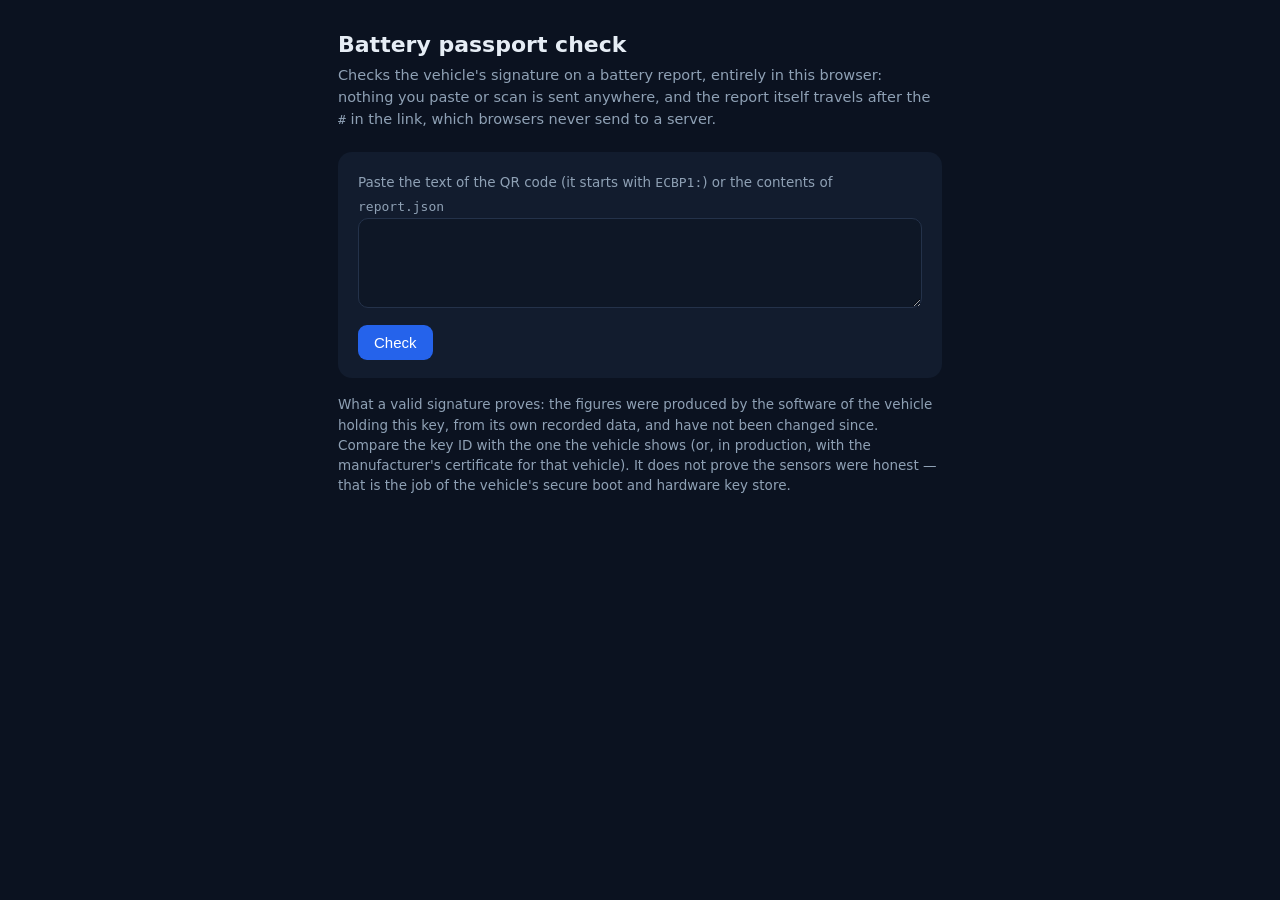
<file: docs/verify/index.html>
<!doctype html>
<html lang="en">
<head>
<meta charset="utf-8">
<meta name="viewport" content="width=device-width, initial-scale=1">
<meta http-equiv="Content-Security-Policy" content="default-src 'none'; style-src 'unsafe-inline'; script-src 'unsafe-inline'">
<meta name="referrer" content="no-referrer">
<title>Verify a battery passport — EdgeCar AI</title>
<style>
  :root { --bg: #0b1220; --panel: #121c2e; --text: #e6edf5; --muted: #8fa1b5; --ok: #6ee7a0; --bad: #f87171; --warn: #fbbf5b; }
  * { box-sizing: border-box; }
  body { margin: 0; background: var(--bg); color: var(--text); font: 16px/1.5 system-ui, -apple-system, "Segoe UI", sans-serif; }
  main { max-width: 640px; margin: 0 auto; padding: 28px 18px 48px; }
  h1 { font-size: 22px; margin: 0 0 4px; }
  .sub { color: var(--muted); margin: 0 0 22px; font-size: 14.5px; }
  .panel { background: var(--panel); border-radius: 14px; padding: 18px 20px; margin-bottom: 16px; }
  .verdict { font-size: 19px; font-weight: 600; display: flex; gap: 10px; align-items: center; }
  .ok { color: var(--ok); } .bad { color: var(--bad); } .warn { color: var(--warn); }
  .big { font-size: 44px; font-weight: 700; margin: 6px 0 0; }
  dl { display: grid; grid-template-columns: max-content 1fr; gap: 6px 16px; margin: 12px 0 0; }
  dt { color: var(--muted); } dd { margin: 0; }
  textarea { width: 100%; min-height: 90px; background: #0e1726; color: var(--text); border: 1px solid #24324a; border-radius: 10px; padding: 10px; font: 13px ui-monospace, monospace; }
  button { margin-top: 10px; background: #2563eb; color: white; border: 0; border-radius: 9px; padding: 9px 16px; font-size: 15px; cursor: pointer; }
  .small { color: var(--muted); font-size: 13.5px; }
  code { font: 13px ui-monospace, monospace; }
</style>
</head>
<body>
<main>
  <h1>Battery passport check</h1>
  <p class="sub">Checks the vehicle's signature on a battery report, entirely in this browser: nothing you paste or
    scan is sent anywhere, and the report itself travels after the <code>#</code> in the link, which browsers never
    send to a server.</p>

  <div id="result" class="panel" hidden></div>

  <div class="panel">
    <label for="input" class="small">Paste the text of the QR code (it starts with <code>ECBP1:</code>) or the contents of <code>report.json</code></label>
    <textarea id="input" spellcheck="false"></textarea>
    <button id="check" type="button">Check</button>
  </div>

  <p class="small">What a valid signature proves: the figures were produced by the software of the vehicle holding
    this key, from its own recorded data, and have not been changed since. Compare the key ID with the one the
    vehicle shows (or, in production, with the manufacturer's certificate for that vehicle). It does not prove the
    sensors were honest — that is the job of the vehicle's secure boot and hardware key store.</p>
</main>
<script>
"use strict";
const $ = (s) => document.querySelector(s);
const unb64 = (s) => {
  s = s.replace(/-/g, "+").replace(/_/g, "/");
  while (s.length % 4) s += "=";
  return Uint8Array.from(atob(s), (c) => c.charCodeAt(0));
};
async function inflate(bytes) {
  const ds = new DecompressionStream("deflate");
  const out = new Response(new Blob([bytes]).stream().pipeThrough(ds));
  return new Uint8Array(await out.arrayBuffer());
}
async function parse(text) {
  text = text.trim();
  const i = text.indexOf("ECBP1:");
  if (i >= 0) return JSON.parse(new TextDecoder().decode(await inflate(unb64(text.slice(i + 6)))));
  return JSON.parse(text);
}
async function check(signed) {
  const key = await crypto.subtle.importKey("raw", unb64(signed.key), { name: "Ed25519" }, false, ["verify"]);
  return crypto.subtle.verify({ name: "Ed25519" }, key, unb64(signed.sig), new TextEncoder().encode(signed.payload));
}
function el(tag, cls, text) { const e = document.createElement(tag); if (cls) e.className = cls; if (text != null) e.textContent = text; return e; }
function row(dl, k, v) { if (v == null || v === "") return; dl.append(el("dt", null, k), el("dd", null, String(v))); }
function show(ok, signed, error) {
  const box = $("#result");
  box.hidden = false;
  box.replaceChildren();
  if (error) { box.append(el("div", "verdict bad", "✗ " + error)); return; }
  if (!ok) { box.append(el("div", "verdict bad", "✗ Signature does not match — this report was altered or is not from this key")); return; }
  const r = JSON.parse(signed.payload), h = r.health;
  box.append(el("div", "verdict ok", "✓ Signed by vehicle key " + signed.key_id));
  if (r.verdict === "measured") {
    box.append(el("p", "big", `${Math.round(h.soh_pct)} %`));
    box.append(el("div", "small", `battery health · 95 % interval ${h.soh_pct_ci95[0]}–${h.soh_pct_ci95[1]} %`));
  } else {
    box.append(el("p", "verdict warn", r.verdict === "inconclusive" ? "No health figure: the measurements do not agree closely enough" : "No measurements yet"));
  }
  const dl = el("dl");
  row(dl, "Vehicle", r.vehicle.model);
  row(dl, "Battery ID", r.vehicle.battery_id || "not recorded");
  row(dl, "Measured", r.period ? `${r.period[0]} – ${r.period[1]}` : null);
  row(dl, "Drives measured", h.measurements);
  row(dl, "Capacity", h.capacity_ah != null ? `${h.capacity_ah} Ah (rated ${h.rated_ah ?? "?"} Ah)` : null);
  if (h.trend_pct_per_year != null) row(dl, "Trend", `${h.trend_pct_per_year > 0 ? "+" : ""}${h.trend_pct_per_year} % a year (interval ${h.trend_ci95.join(" to ")})`);
  const w = r.wear || {};
  row(dl, "Charges", w.charges);
  row(dl, "Hours parked above 90 %", w.hours_parked_above_90);
  row(dl, "Hours driven above 35 °C", w.hours_driven_above_35c);
  row(dl, "Issued", `${r.issued} · ${r.software}`);
  box.append(dl);
  box.append(el("p", "small", "Method: " + r.method + (r.limits ? ". Limits: " + r.limits : "") + ". No trips, times of day or locations are in this report."));
}
async function run(text) {
  if (!text.trim()) return;
  let signed;
  try { signed = await parse(text); } catch (e) { return show(false, null, "Not a battery passport"); }
  try { show(await check(signed), signed); }
  catch (e) { show(false, null, "This browser cannot check Ed25519 signatures (needs Chrome 137+, Safari 17+ or Firefox 129+)"); }
}
$("#check").addEventListener("click", () => run($("#input").value));
function fromHash() { if (location.hash.length > 1) { $("#input").value = decodeURIComponent(location.hash.slice(1)); run($("#input").value); } }
window.addEventListener("hashchange", fromHash);
fromHash();
</script>
</body>
</html>
</file>
